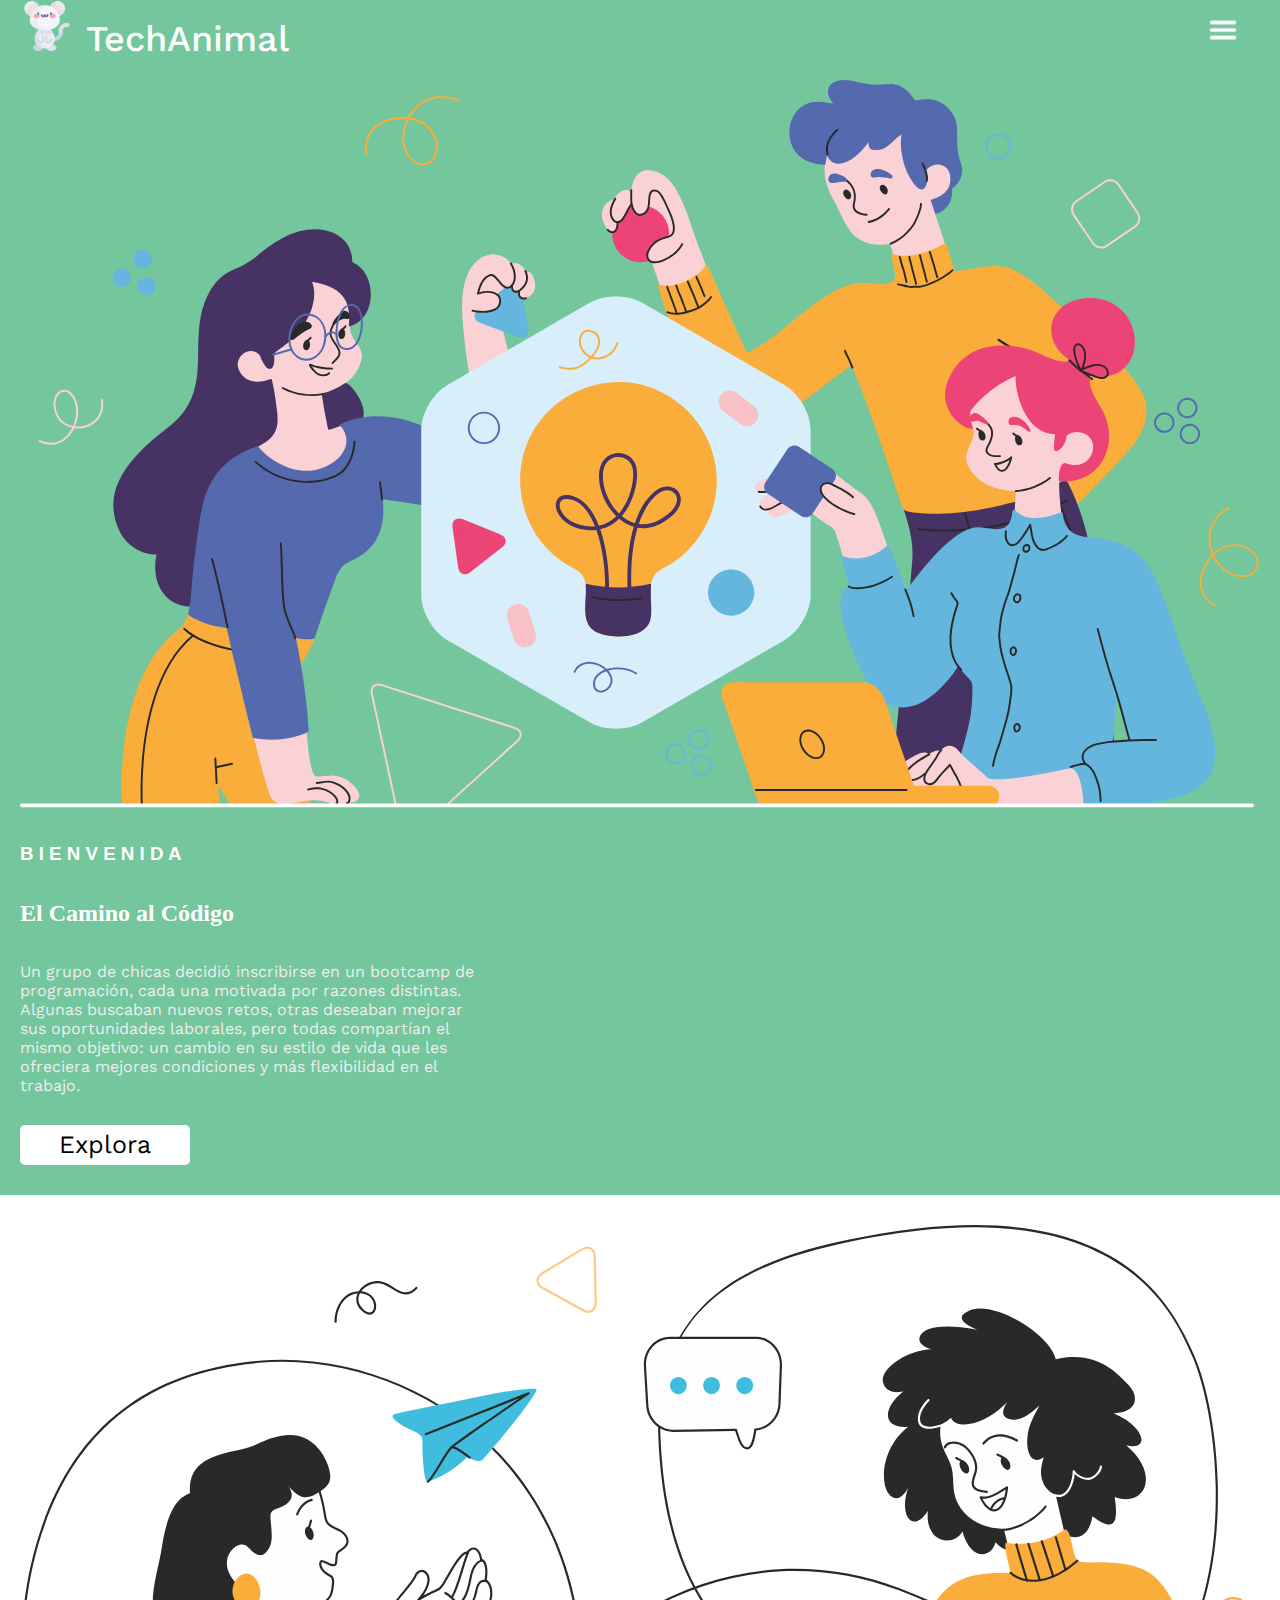
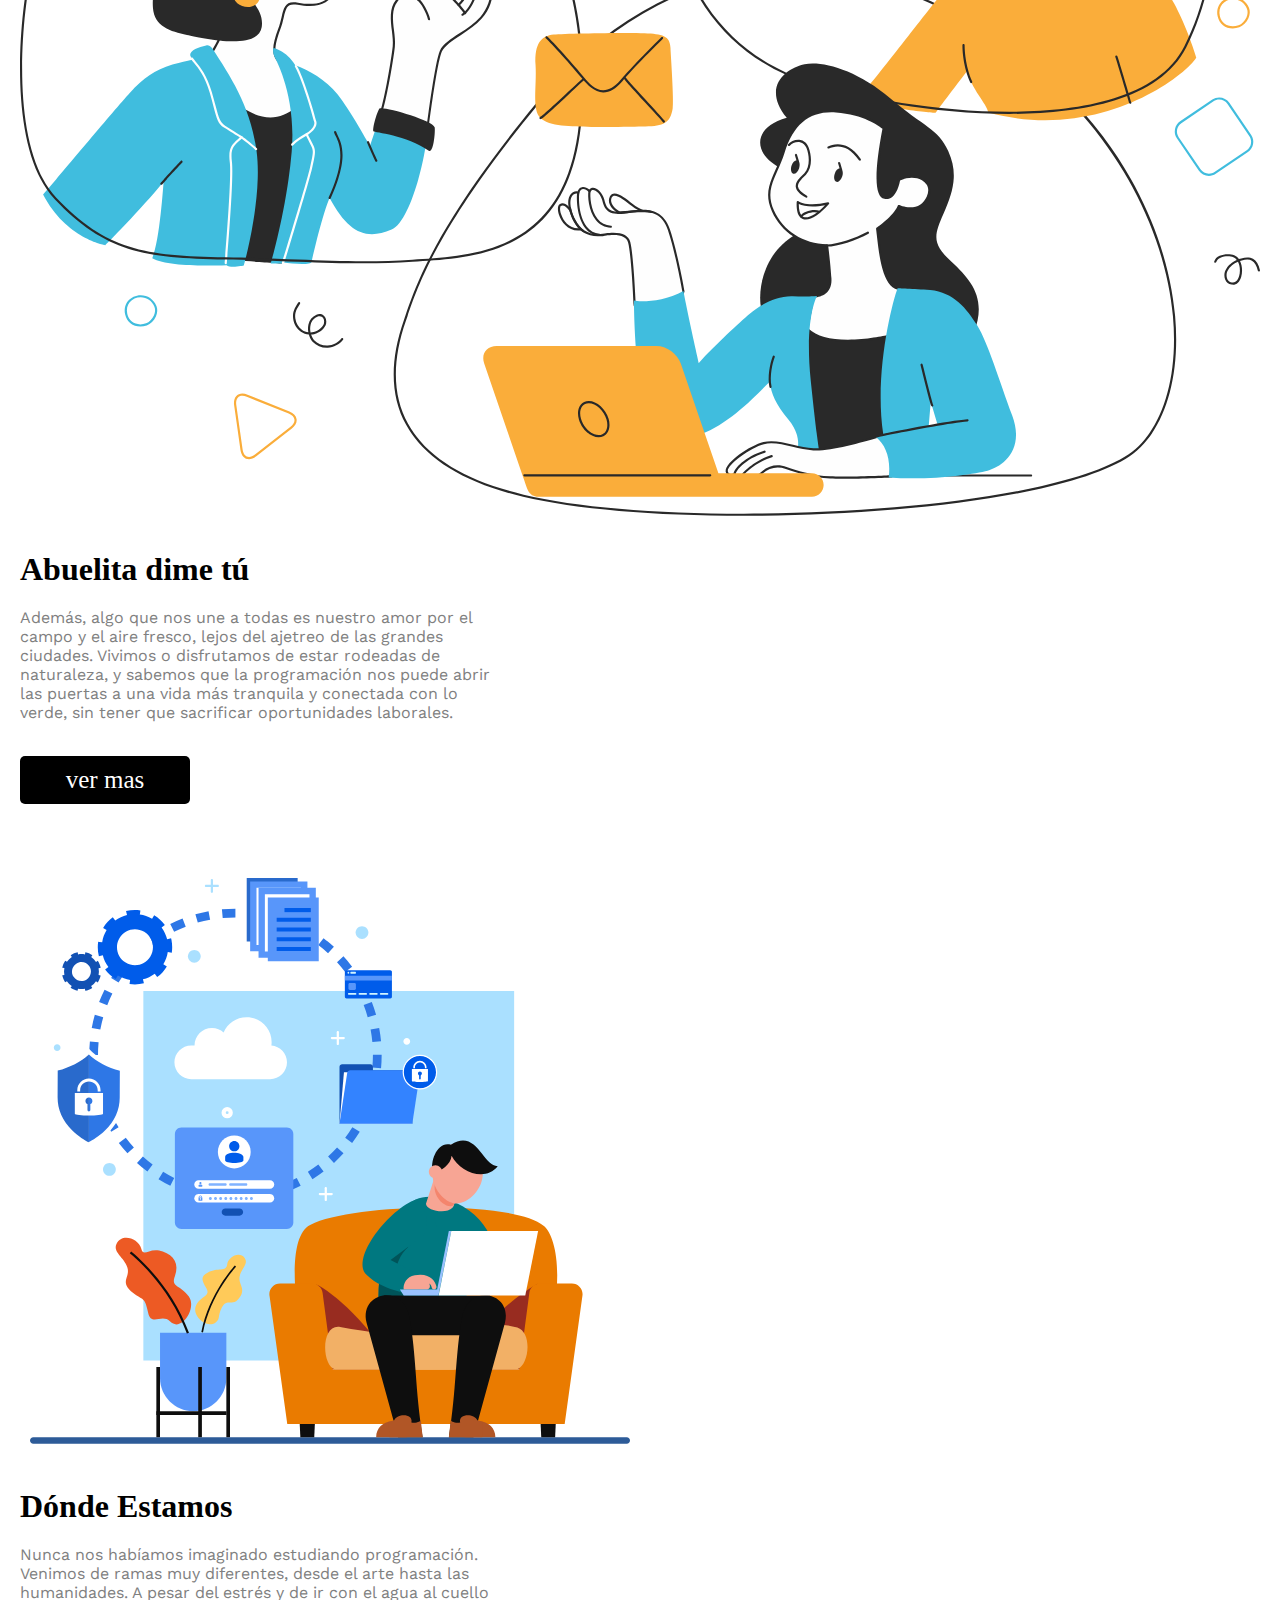
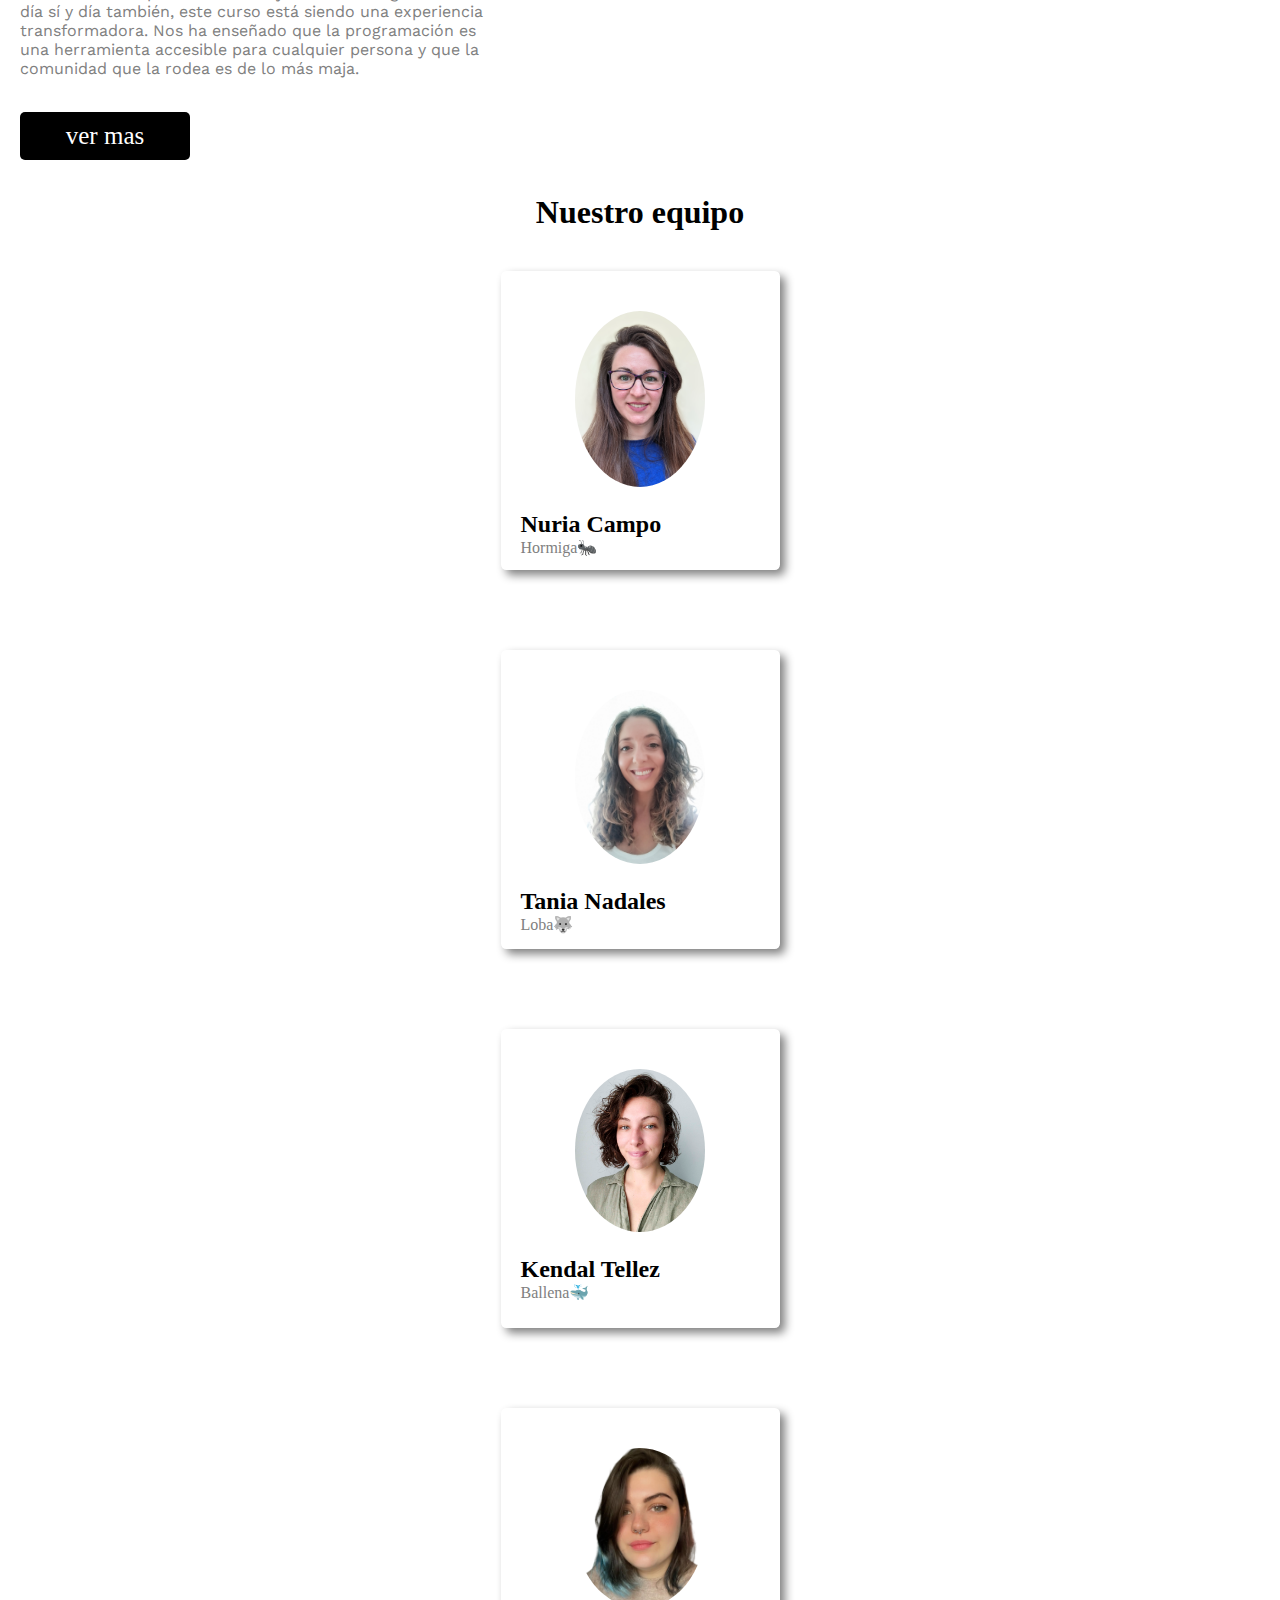
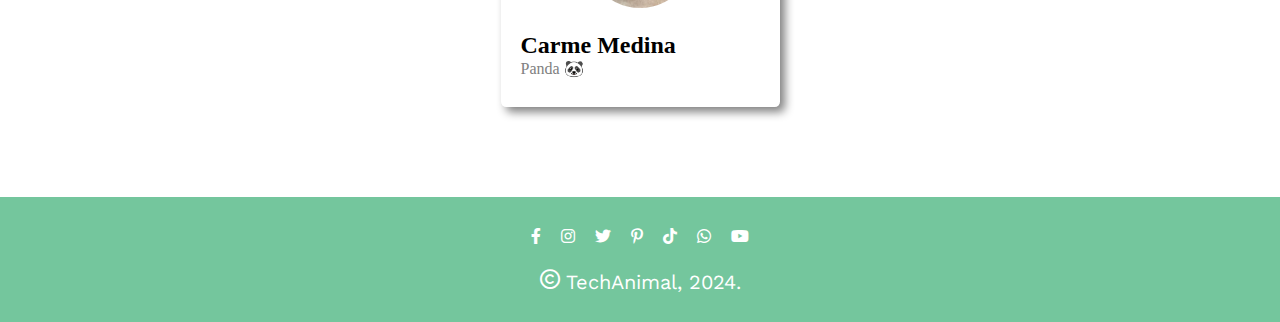
<file: docs/index.html>
<!doctype html>
<html lang="en">
  <head>
    <meta charset="UTF-8" />
    <meta name="viewport" content="width=device-width, initial-scale=1.0" />
    <title>TechAnimal</title>
    <link rel="preconnect" href="https://fonts.googleapis.com" />
    <link rel="preconnect" href="https://fonts.gstatic.com" crossorigin />
    <link
      rel="stylesheet"
      href="https://cdnjs.cloudflare.com/ajax/libs/font-awesome/6.0.0-beta3/css/all.min.css"
    />
    <link
      rel="stylesheet"
      href="https://fonts.googleapis.com/css2?family=Work+Sans:wght@500&display=swap"
    />

    
    <link rel="stylesheet" href="./assets/main-5df15816.css">
  </head>

  <body id="index">
    <header class="cabecera">
  <div class="cabecera-contenido-movil">
    <a class="cabecera-contenido-movil-a" href="index.html">
      <img class="logo-cabecera" src="./images/raton.png" alt="mouse" />
      <span class="texto-cabecera">TechAnimal</span>
    </a>
    <img
      class="menu-hamburguesa"
      src="./images/menu-icon.png"
      alt="es un icono de menú hamburguesa"
    />
  </div>

  <div class="contenedor-menu">
    <ul class="listado-menu">
      <li><a href="#cosoverde">Adalab</a></li>
      <li><a href="#coso2">¿Qué nos une?</a></li>
      <li><a href="#coso3">Dónde estamos</a></li>
      <li><a href="#equipo">Nosotras</a></li>
      <li><a href="./contacto.html">Contacto</a></li>
    </ul>
  </div>
</header>


    <main>
      <div id="cosoverde" class="cosoverde">
  <div>
    <img class="foto_idea" src="./images/1.svg" alt="logo ideas" />
  </div>
  <div class="text">
    <h3 class="welcome">B I E N V E N I D A</h3>
    <h2 class="titulo2">El Camino al Código</h2>
    <p class="titulo3">
      Un grupo de chicas decidió inscribirse en un bootcamp de programación,
      cada una motivada por razones distintas. Algunas buscaban nuevos retos,
      otras deseaban mejorar sus oportunidades laborales, pero todas compartían
      el mismo objetivo: un cambio en su estilo de vida que les ofreciera
      mejores condiciones y más flexibilidad en el trabajo.
    </p>

    <a class="explora" href="#coso2">Explora</a>
  </div>
</div>

      <div id="coso2" class="textoeimagen">
  <div class="imagen">
    <img class="photo" src="./images/2.svg" alt="comunicacion" />
  </div>
  <div class="texto">
    <h1>Abuelita dime tú</h1>
    <p class="parrafo2">
      Además, algo que nos une a todas es nuestro amor por el campo y el aire
      fresco, lejos del ajetreo de las grandes ciudades. Vivimos o disfrutamos
      de estar rodeadas de naturaleza, y sabemos que la programación nos puede
      abrir las puertas a una vida más tranquila y conectada con lo verde, sin
      tener que sacrificar oportunidades laborales.
    </p>
    <div class="container_button2">
      <a href="#coso3" class="button-2"> ver mas </a>
    </div>
  </div>
</div>

      <div id="coso3" class="div3">
  <div class="container-image3">
    <img class="image3" src="./images/3.svg" alt="imagen3" />
  </div>
  <div class="flex">
    <h1 class="titulocoso3">Dónde Estamos</h1>
    <p class="parrafo3">
      Nunca nos habíamos imaginado estudiando programación. Venimos de ramas muy
      diferentes, desde el arte hasta las humanidades. A pesar del estrés y de
      ir con el agua al cuello día sí y día también, este curso está siendo una
      experiencia transformadora. Nos ha enseñado que la programación es una
      herramienta accesible para cualquier persona y que la comunidad que la
      rodea es de lo más maja.
    </p>

    <div class="container-ver-mas">
      <a class="ver-mas" href="#equipo">ver mas</a>
    </div>
  </div>
</div>

      <div id="equipo" class="NuestroEquipo">
  <h1 class="textoequipo">Nuestro equipo</h1>
  <div class="equipo">
    <div class="FotoEquipo">
      <img
        class="image-user"
        src="./images/Nuria-foto.png"
        alt="Foto perfil equipo"
      />
      <h2>Nuria Campo</h2>
      <p class="profesio">Hormiga🐜</p>
    </div>
    <div class="FotoEquipo">
      <img
        class="image-user"
        src="./images/Tania-foto.jpg"
        alt="Foto perfil equipo"
      />
      <h2>Tania Nadales</h2>
      <p class="profesio">Loba🐺</p>
    </div>
    <div class="FotoEquipo">
      <img
        class="image-user"
        src="./images/Kendal-foto.jpg"
        alt="Foto perfil equipo"
      />
      <h2>Kendal Tellez</h2>
      <p class="profesio">Ballena🐳</p>
    </div>
    <div class="FotoEquipo">
      <img
        class="image-user"
        src="./images/carme-foto.png"
        alt="Foto perfil equipo"
      />
      <h2>Carme Medina</h2>
      <p class="profesio">Panda 🐼</p>
    </div>
  </div>
</div>

    </main>
    <footer class="footer">
  <section class="iconos-redes-sociales">
    <a href="https://www.facebook.com/AdalabDigital/" target="_blank">
      <i class="fa-brands fa-facebook-f"></i>
    </a>

    <a href="https://www.instagram.com/adalab_digital/" target="_blank">
      <i class="fa-brands fa-instagram"></i>
    </a>

    <a
      href="https://x.com/i/flow/login?redirect_after_login=%2FAdalab_Digital"
      target="_blank"
    >
      <i class="fa-brands fa-twitter"></i>
    </a>

    <a href="https://es.pinterest.com/" target="_blank">
      <i class="fa-brands fa-pinterest-p"></i>
    </a>

    <a href="https://www.tiktok.com/@adalab_digital" target="_blank">
      <i class="fa-brands fa-tiktok"></i>
    </a>

    <a href="https://web.whatsapp.com/" target="_blank">
      <i class="fa-brands fa-whatsapp"></i>
    </a>

    <a href="https://www.youtube.com/channel/UCYmHARvTgsUrm5YdSYwzmDg">
      <i class="fa-brands fa-youtube"></i>
    </a>
  </section>

  <section class="copiright">
    <i class="fa-regular fa-copyright"></i>
    <a href="index.html">TechAnimal, 2024.</a>
  </section>
</footer>

  </body>
</html>
</file>
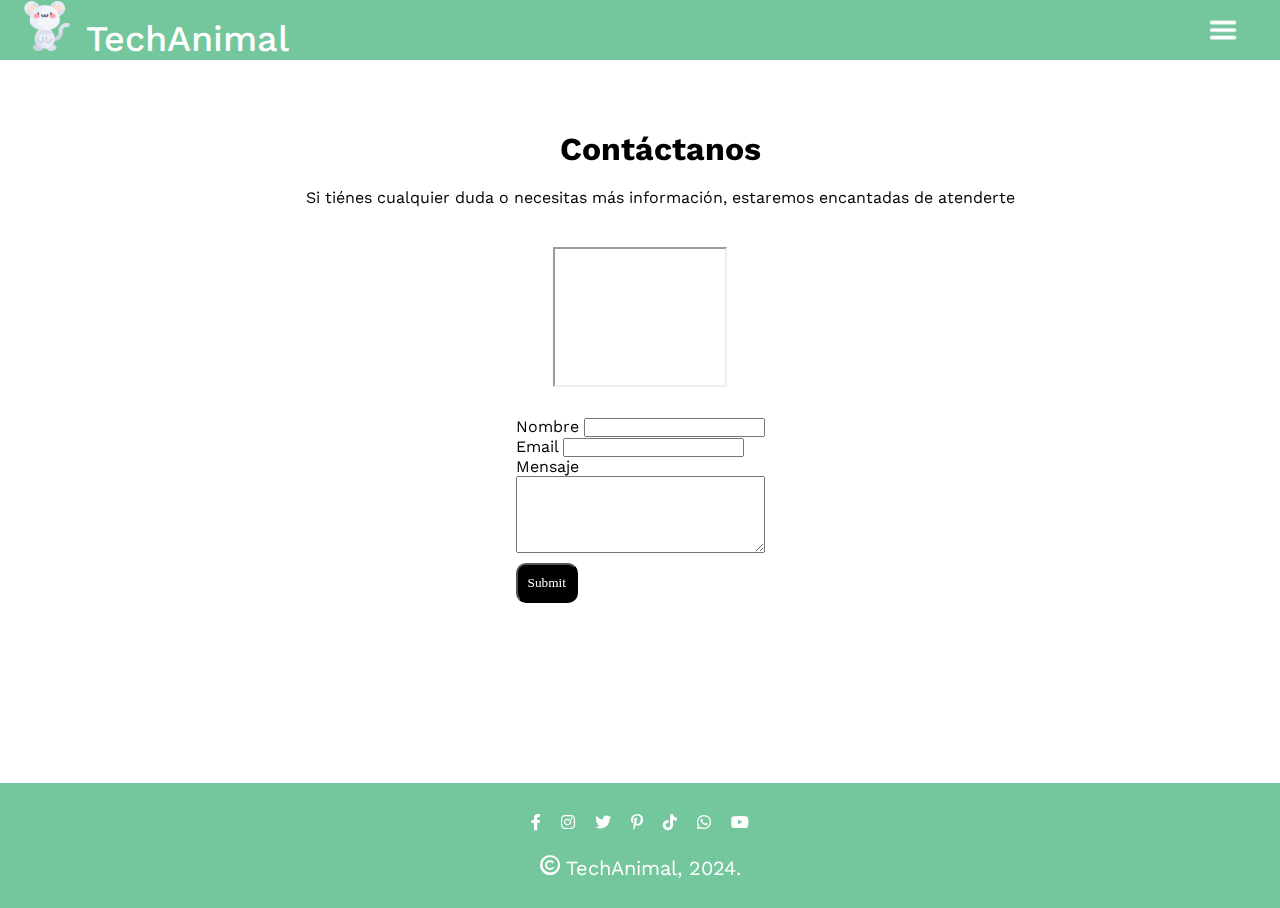
<file: docs/contacto.html>
<!doctype html>
<html lang="en">
  <head>
    <meta charset="UTF-8" />
    <meta name="viewport" content="width=device-width, initial-scale=1.0" />
    <title>TechAnimal</title>
    <link rel="preconnect" href="https://fonts.googleapis.com" />
    <link rel="preconnect" href="https://fonts.gstatic.com" crossorigin />
    <link
      rel="stylesheet"
      href="https://cdnjs.cloudflare.com/ajax/libs/font-awesome/6.0.0-beta3/css/all.min.css"
    />
    <link
      rel="stylesheet"
      href="https://fonts.googleapis.com/css2?family=Work+Sans:wght@500&display=swap"
    />

    
    <link rel="stylesheet" href="./assets/main-5df15816.css">
  </head>

  <body id="contacto">
    <header class="cabecera">
  <div class="cabecera-contenido-movil">
    <a class="cabecera-contenido-movil-a" href="index.html">
      <img class="logo-cabecera" src="./images/raton.png" alt="mouse" />
      <span class="texto-cabecera">TechAnimal</span>
    </a>
    <img
      class="menu-hamburguesa"
      src="./images/menu-icon.png"
      alt="es un icono de menú hamburguesa"
    />
  </div>

  <div class="contenedor-menu">
    <ul class="listado-menu">
      <li><a href="#cosoverde">Adalab</a></li>
      <li><a href="#coso2">¿Qué nos une?</a></li>
      <li><a href="#coso3">Dónde estamos</a></li>
      <li><a href="#equipo">Nosotras</a></li>
      <li><a href="./contacto.html">Contacto</a></li>
    </ul>
  </div>
</header>


    <main>
      <div class="contact">
  <h1>Contáctanos</h1>
  <p class="parrafo">
    Si tiénes cualquier duda o necesitas más información, estaremos encantadas
    de atenderte
  </p>
</div>

<div class="formulario">
  <div class="container-mapa">
    <iframe
      class="mapa"
      src="https://www.google.com/maps/embed?pb=!1m18!1m12!1m3!1d24159.96328142667!2d0.5210174!3d40.80609465!2m3!1f0!2f0!3f0!3m2!1i1024!2i768!4f13.1!3m3!1m2!1s0x12a0e4a4887de549%3A0x4750f0d9aa735b5c!2sTortosa%2C%20Tarragona!5e0!3m2!1ses!2ses!4v1728407901355!5m2!1ses!2ses"
    >
    </iframe>
  </div>

  <div class="form">
    <div>
      <form action="https://formspree.io/">
        <label for="name">Nombre</label>
        <input id="name" type="text" name="name" />
      </form>
    </div>
    <div>
      <label for="email">Email</label>
      <input id="email" type="email" name="email" />
    </div>

    <div>
      <label for="message">Mensaje</label>
    </div>
    <textarea name="message" id="message" cols="20" rows="5"></textarea>

    <div>
      <input class="submit" type="submit" value="Submit" />
    </div>
  </div>
</div>

    </main>

    <footer class="footer">
  <section class="iconos-redes-sociales">
    <a href="https://www.facebook.com/AdalabDigital/" target="_blank">
      <i class="fa-brands fa-facebook-f"></i>
    </a>

    <a href="https://www.instagram.com/adalab_digital/" target="_blank">
      <i class="fa-brands fa-instagram"></i>
    </a>

    <a
      href="https://x.com/i/flow/login?redirect_after_login=%2FAdalab_Digital"
      target="_blank"
    >
      <i class="fa-brands fa-twitter"></i>
    </a>

    <a href="https://es.pinterest.com/" target="_blank">
      <i class="fa-brands fa-pinterest-p"></i>
    </a>

    <a href="https://www.tiktok.com/@adalab_digital" target="_blank">
      <i class="fa-brands fa-tiktok"></i>
    </a>

    <a href="https://web.whatsapp.com/" target="_blank">
      <i class="fa-brands fa-whatsapp"></i>
    </a>

    <a href="https://www.youtube.com/channel/UCYmHARvTgsUrm5YdSYwzmDg">
      <i class="fa-brands fa-youtube"></i>
    </a>
  </section>

  <section class="copiright">
    <i class="fa-regular fa-copyright"></i>
    <a href="index.html">TechAnimal, 2024.</a>
  </section>
</footer>

  </body>
</html>
</file>
<file: docs/assets/main-5df15816.css>
@charset "UTF-8";*{margin:0;padding:0;box-sizing:border-box}ul{list-style:none}a{text-decoration:none}html{scroll-behavior:smooth}@keyframes mouse{to{transform:translate(10px)}}.cabecera{min-width:375px;background-color:#74c69d;width:100%;display:flex;align-items:center;height:60px;padding-left:22px;position:sticky;top:0}.cabecera-contenido-movil{display:flex;align-items:center}.cabecera-contenido-movil-a:hover{animation-name:mouse;animation-duration:.4s;animation-timing-function:ease-in-out;animation-iteration-count:2;animation-direction:alternate;cursor:pointer}@media (min-width: 1440px){.cabecera{justify-content:space-between;padding:35px 130px 35px 135px;height:100%}}.logo-cabecera{width:50px}.texto-cabecera{font-size:36px;width:162px;padding-left:10px;color:#fff;font-family:Work Sans,sans-serif;font-optical-sizing:auto;font-weight:500;font-style:normal}.menu-hamburguesa{width:30px;position:absolute;right:41.9px}@media (min-width: 1440px){.menu-hamburguesa{display:none}}.contenedor-menu{display:none}@media (min-width: 1440px){.contenedor-menu{display:flex;justify-content:flex-end}}.listado-menu{display:flex;font-size:20px;color:#fff;font-family:Work Sans,sans-serif;gap:30px}.listado-menu a{color:#fff}.listado-menu li:hover{transform:scale(.9)}.cosoverde{background-color:#74c69d;font-family:Work Sans,sans-serif;color:#fff;display:flex;flex-direction:column;padding:20px;width:100%}.titulo3{padding-top:15px;color:#eee}.titulo2{font-family:Crimson Text,serif}.foto_idea{width:100%}.text{display:flex;flex-direction:column;gap:20px;max-width:470px}.explora{background-color:#fff;color:#000;font-family:Work Sans,sans-serif;align-items:center;display:flex;justify-content:center;padding:15px 30px;font-size:25px;text-decoration:none;border-radius:5px;margin:10px 10px 10px 0;width:170px;height:40px;transition:transform .5s ease}.explora:hover{transform:scale(1.1)}.welcome{padding-bottom:15px;padding-top:30px;color:#fff;font-family:sans-serif;display:flex;flex-direction:column;gap:20px;max-width:470px}@media (min-width: 1440px){.cosoverde{flex-direction:row-reverse;gap:130px;padding:130px;justify-content:center;align-items:center}}.textoeimagen{background-color:#fff;margin-top:10px;display:flex;flex-direction:column;padding:20px;gap:30px}@media (min-width: 1440px){.textoeimagen{display:flex;flex-direction:row;gap:130px;align-items:center;padding:130px}}.parrafo2{color:gray;font-family:Work Sans,sans-serif}.image{width:100%;margin:10px;max-width:600px}.texto{display:flex;flex-direction:column;gap:20px;max-width:470px}.photo{width:100%}.container_button2{display:flex;padding:14px 0;transition:transform .5s ease}.container_button2:hover{transform:scale(1.1)}.button-2{background-color:#000;color:#fff;font-family:Crimson Text,serif;padding:15px 30px;font-size:25px;text-decoration:none;border-radius:5px;display:flex;justify-content:center;align-items:center;width:170px;height:48px}.div3{background-color:#fff;font-family:Work Sans,sans-serif;margin-top:10px;display:flex;flex-direction:column;padding:20px;gap:30px}@media (min-width: 1440px){.div3{flex-direction:row-reverse;gap:130px;padding:130px;justify-content:center;align-items:center}}.titulocoso3{font-family:Crimson Text,serif}.parrafo3{color:gray}.container-image3 img{width:100%;margin:10px;max-width:600px}.imagen3{width:100%}.container-ver-mas{display:flex;padding:14px 0}.flex{display:flex;flex-direction:column;gap:20px;max-width:470px}.ver-mas{background-color:#000;color:#fff;font-family:Crimson Text,serif;padding:15px 30px;font-size:25px;text-decoration:none;border-radius:5px;display:flex;justify-content:center;align-items:center;width:170px;height:48px;transition:transform .5s ease}.ver-mas:hover{transform:scale(1.1)}.NuestroEquipo{text-align:center}.equipo{display:flex;align-items:center;flex-wrap:wrap;flex-direction:column}.FotoEquipo{background-color:#fff;width:279px;height:299px;padding:20px;margin:40px;border-radius:5.2px;box-shadow:5px 5px 10px gray;text-align:center}.FotoEquipo h2,.FotoEquipo p{text-align:left}.image-user{width:130px;margin:20px;border-radius:50%}.profesio{color:gray}@media (min-width: 1440px){.equipo{display:flex;flex-wrap:wrap;flex-direction:row;align-items:center;justify-content:center}}.footer{min-width:375px;height:125px;margin-top:50px;background-color:#74c69d;color:#fff;font-family:Work Sans,sans-serif}@media (min-width: 1440px){.footer{height:101px;display:flex;flex-direction:row;align-items:center;justify-content:space-between;padding:0 131px 20px}}.iconos-redes-sociales{display:flex;justify-content:center;align-items:center;gap:20px}.fa-brands{margin-top:31px;height:22px;color:#fff;transition:transform .5s ease}.fa-brands:hover{transform:scale(1.5)}.copiright{display:flex;justify-content:center;margin-top:20px;gap:5px;font-family:Work Sans,sans-serif;font-size:20px}.copiright a{color:#fff}.fa-facebook-f:hover{color:#3b5998}.fa-instagram:hover{color:#f77737}.fa-twitter:hover{color:#1da1f2}.fa-pinterest-p:hover{color:#e60023}.fa-tiktok:hover{color:#000}.fa-whatsapp:hover:before{border-radius:25%;color:#25d366;background-color:#fff}.fa-youtube:hover{color:red}.contact{padding:50px;margin:20px 20px 10px;width:100%;display:flex;flex-direction:column;text-align:center;font-family:Work Sans,sans-serif}@media (min-width: 1440px){.contact{display:flex;align-items:center}}.form{display:flex;flex-direction:column}.parrafo{margin-top:20px;flex-direction:column;align-items:center}.formulario{display:flex;flex-direction:column;width:100%;font-family:Work Sans,sans-serif;justify-content:center;align-items:center;gap:30px}.submit{font-family:Work Sans,sans-serif;background-color:#000;color:#fff;font-family:Crimson Text,serif;border-radius:10px;margin-top:10px;padding:10px;text-decoration:none;transition:transform 0,3s ease}.name{margin-bottom:10px;font-size:large}.namebox{height:50px;border-radius:10px;background-color:#d3d3d3;margin-bottom:10px;margin-top:10px}.email{margin-bottom:10px;font-size:large}.emailbox{height:50px;border-radius:10px;background-color:#d3d3d3;margin-bottom:10px;margin-top:10px}.container-mapa{width:70%;margin:0 auto;position:relative;padding-bottom:56.25%;height:0;z-index:-1;display:flex;justify-content:center}.mapa{position:absolute;top:0;left:0;width:100%;height:100%;padding:10px}.formulario{display:grid;grid-template-row:1fr 1fr;padding:130px;margin-top:-150px}@media (min-width: 1440px){.formulario{display:grid;grid-template-columns:1fr 1fr}.container-mapa{width:500px}}
</file>
